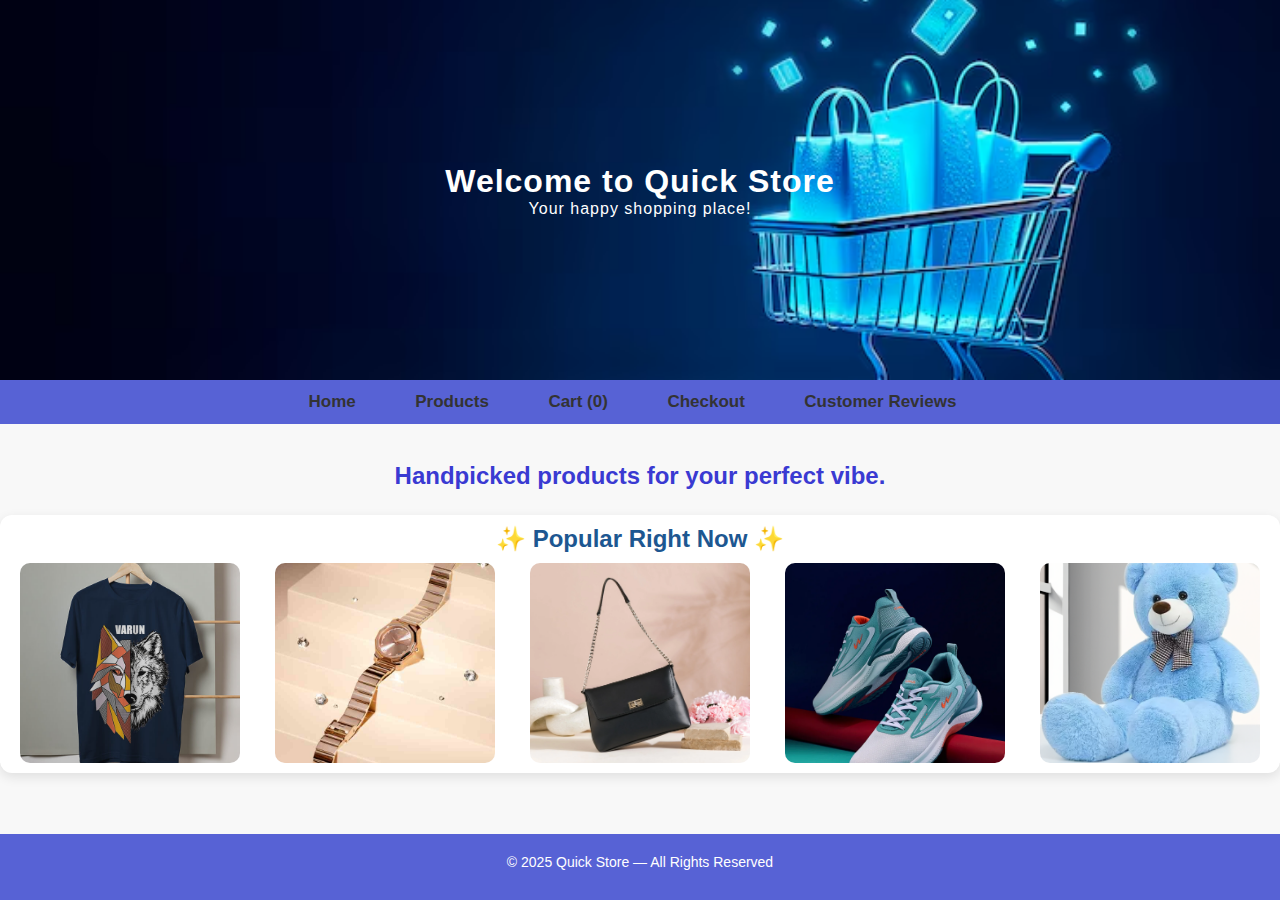
<file: index.html>
<!DOCTYPE html>
<html>
<head>
  <title>Quick Store - Home</title>
  <link rel="stylesheet" href="style.css">
</head>
<body>

<header class="hero">
  <h1>Welcome to Quick Store</h1>
  <p>Your happy shopping place!</p>
</header>

<nav>
  <a href="#" onclick="homePopup()">Home</a>
  <a href="products.html">Products</a>
  <a href="cart.html">Cart (<span id="cartCount">0</span>)</a>
   <a href="checkout.html">Checkout</a>
  <a href="reviews.html">Customer Reviews</a>
</nav>

<br>
  
<section class="center">
  <h2 style="color: rgb(58, 58, 210);">
    Handpicked products for your perfect vibe.
  </h2>
</section>


<section class="feature-strip">
  <h2>✨ Popular Right Now ✨</h2>

  <div class="feature-images">
    <img src="web1.jpg" alt="Product 1">
    <img src="web7.jpg" alt="Product 2">
    <img src="web9.webp" alt="Product 3">
    <img src="web31.webp" alt="Product 4">
    <img src="web30.png" alt="Product 5">
  </div>
</section>

<footer>
  <p>© 2025 Quick Store — All Rights Reserved</p>
</footer>


<script src="script.js"></script>

</body>
</html>
</file>
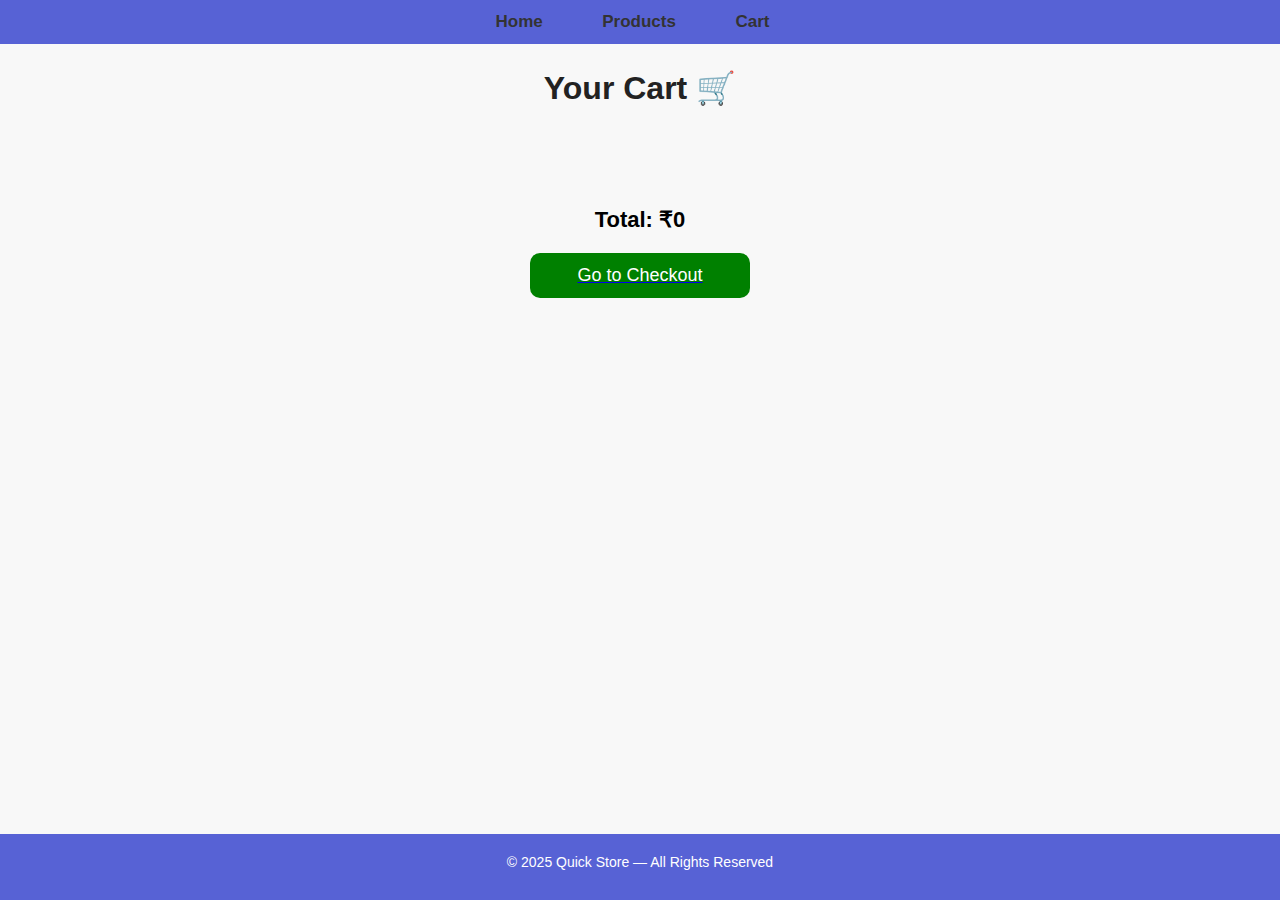
<file: cart.html>
<!DOCTYPE html>
<html>
<head>
  <title>Cart</title>
  <link rel="stylesheet" href="style.css">
</head>
<body>

<nav>
  <a href="index.html">Home</a>
  <a href="products.html">Products</a>
  <a href="cart.html">Cart</a>
</nav>

<h2 class="page-title">Your Cart 🛒</h2>

<div id="cart-items" class="cart-box"></div>

<h3 id="total" class="total"></h3>

<a href="checkout.html"><button class="checkout-btn">Go to Checkout</button></a>

<script>
function loadCart() {
  let cart = JSON.parse(localStorage.getItem("cart")) || [];
  let itemsDiv = document.getElementById("cart-items");
  let total = 0;

  itemsDiv.innerHTML = "";

  for (let i = 0; i < cart.length; i++) {
    total += cart[i].price;

    itemsDiv.innerHTML += `
      <div class="cart-item">
         <p>${cart[i].name} - ₹${cart[i].price}</p>
         <button onclick="removeItem(${i})">Remove</button>
      </div>
    `;
  }

  document.getElementById("total").innerHTML = "Total: ₹" + total;
}

function removeItem(index) {
  let cart = JSON.parse(localStorage.getItem("cart")) || [];
  cart.splice(index, 1);
  localStorage.setItem("cart", JSON.stringify(cart));
  loadCart();
}

loadCart();
</script>

<footer>
  <p>© 2025 Quick Store — All Rights Reserved</p>
</footer>

</body>
</html>
</file>
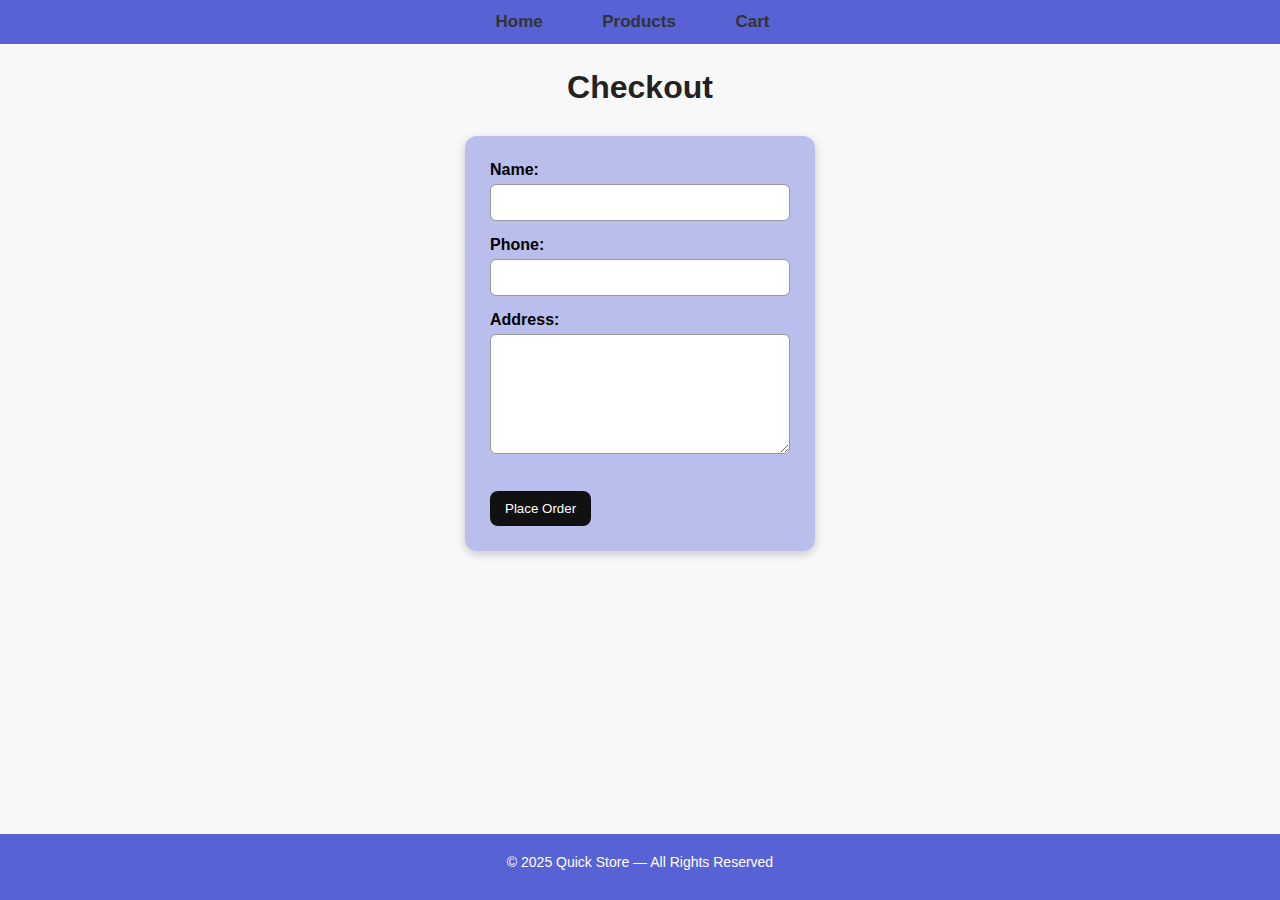
<file: checkout.html>
<!DOCTYPE html>
<html>
<head>
  <title>Checkout</title>
  <link rel="stylesheet" href="style.css">
</head>
<body>

<nav>
  <a href="index.html">Home</a>
  <a href="products.html">Products</a>
  <a href="cart.html">Cart</a>
</nav>

<h2 class="page-title">Checkout</h2>

<div class="form-box">
  <p>Name:</p>
  <input type="text">

  <p>Phone:</p>
  <input type="text">

  <p>Address:</p>
  <textarea></textarea>

  <br><br>
  <button onclick="placeOrder()">Place Order</button>
</div>

<script>
function placeOrder() {
  alert("Order placed successfully!");
  localStorage.removeItem("cart");
}
</script>

<footer>
  <p>© 2025 Quick Store — All Rights Reserved</p>
</footer>

</body>
</html>
</file>
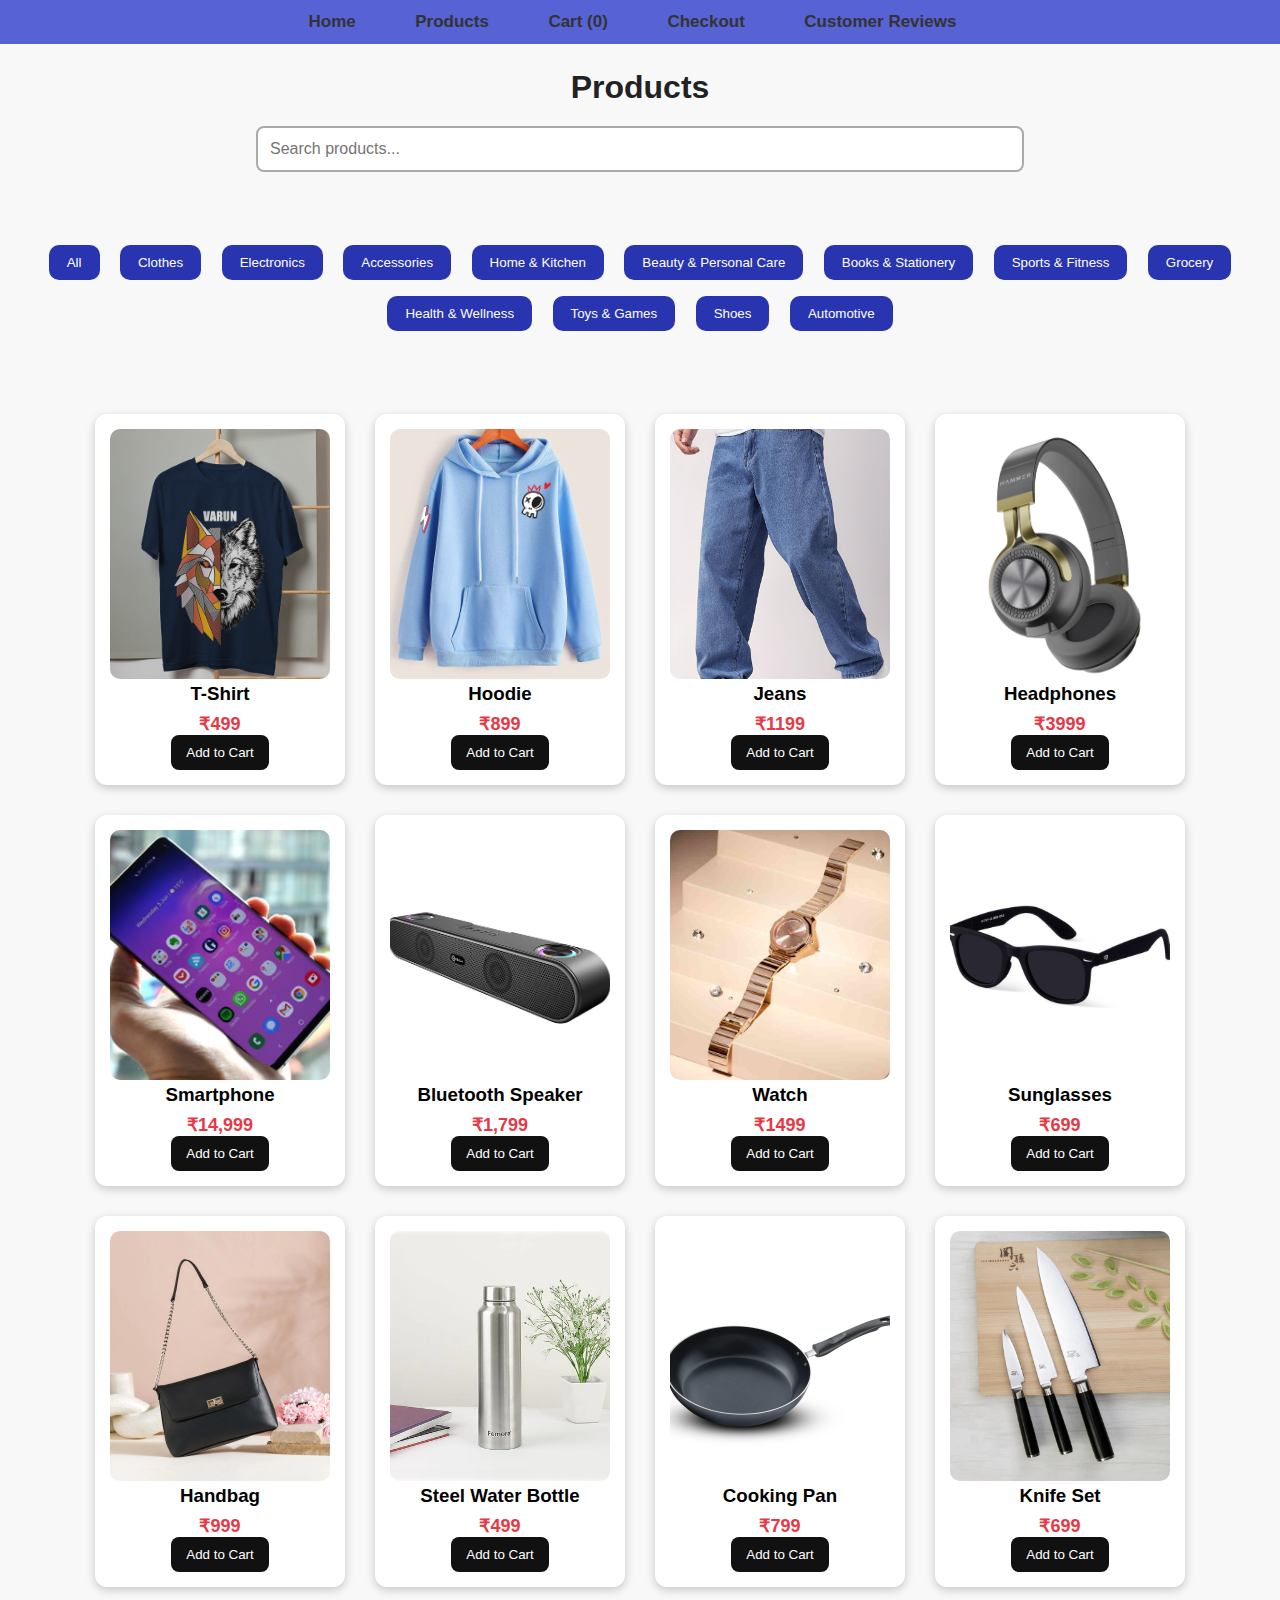
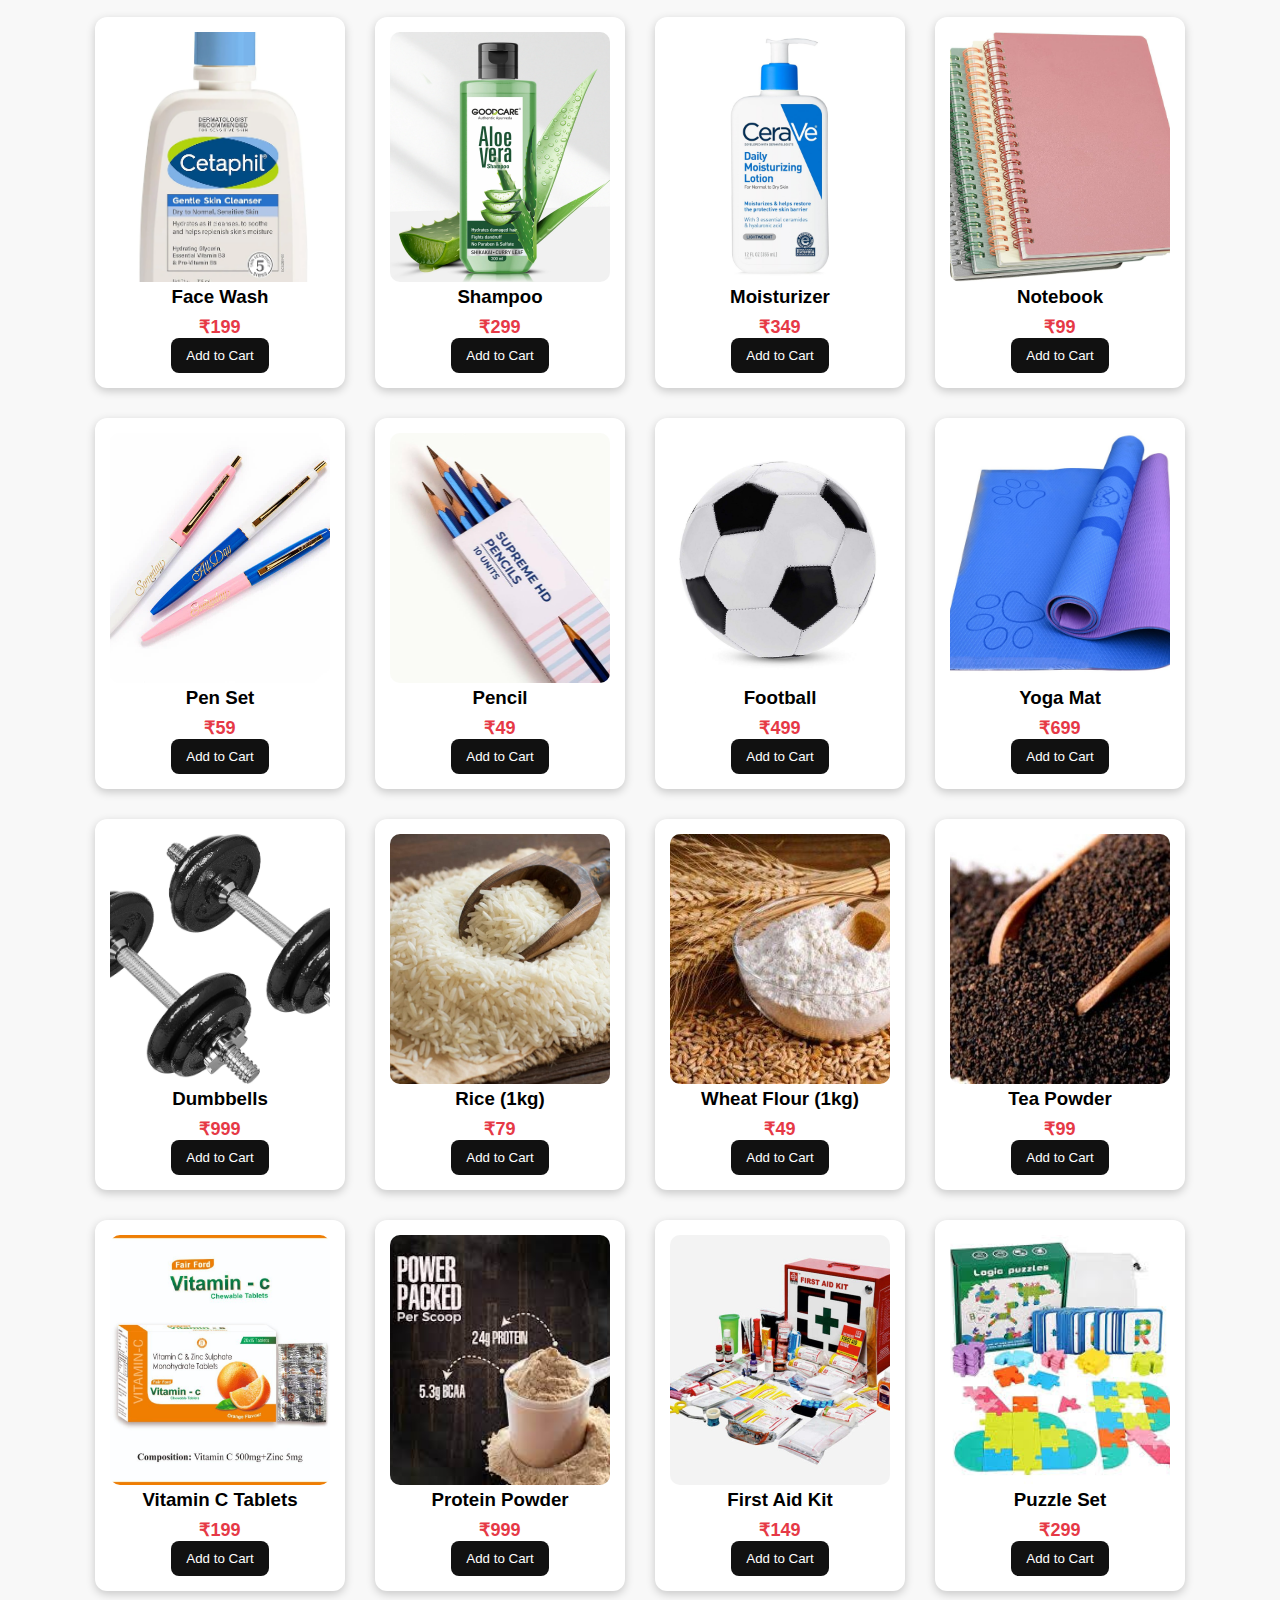
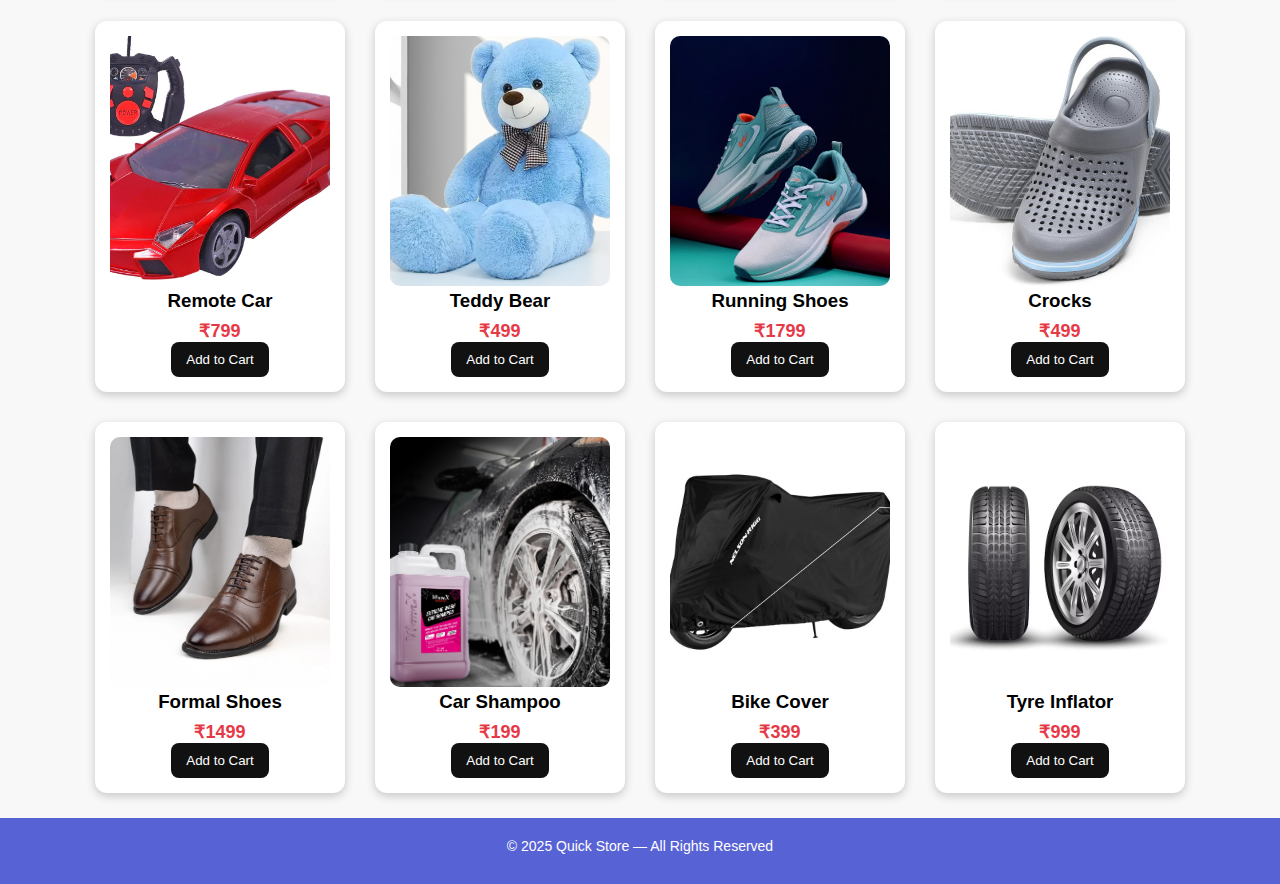
<file: products.html>
<!DOCTYPE html>
<html>
<head>
  <title>Products</title>
  <link rel="stylesheet" href="style.css">
</head>
<body>

<nav>
  <a href="index.html">Home</a>
  <a href="products.html">Products</a>
  <a href="cart.html">Cart (<span id="cartCount">0</span>)</a>
   <a href="checkout.html">Checkout</a>
     <a href="reviews.html">Customer Reviews</a>
</nav>


<h2 class="page-title">Products</h2>

<div class="search-box">
    <input type="text" id="searchInput" placeholder="Search products..." onkeyup="searchProduct()">
</div>

<div class="categories">
    <button onclick="filterCategory('all')">All</button>
    <button onclick="filterCategory('clothes')">Clothes</button>
    <button onclick="filterCategory('electronics')">Electronics</button>
    <button onclick="filterCategory('accessories')">Accessories</button>
    <button onclick="filterCategory('home-kitchen')">Home & Kitchen</button>
    <button onclick="filterCategory('beauty')">Beauty & Personal Care</button> 
    <button onclick="filterCategory('books')">Books & Stationery</button>
    <button onclick="filterCategory('sports')">Sports & Fitness</button>
    <button onclick="filterCategory('grocery')">Grocery</button>
    <button onclick="filterCategory('health')">Health & Wellness</button>
    <button onclick="filterCategory('toys')">Toys & Games</button>
    <button onclick="filterCategory('shoes')">Shoes</button>
    <button onclick="filterCategory('automotive')">Automotive</button>

</div>

<div class="products" id="productList">


    <div class="card" data-category="clothes">
        <img src="web1.jpg">
        <h3>T-Shirt</h3>
        <p class="price">₹499</p>
        <button onclick="addToCart('T-Shirt', 499)">Add to Cart</button>
    </div>
    <div class="card" data-category="clothes">
        <img src="web2.webp">
        <h3>Hoodie</h3>
        <p class="price">₹899</p>
        <button onclick="addToCart('Hoodie', 899)">Add to Cart</button>
    </div>
    <div class="card" data-category="clothes">
        <img src="web3.jpg">
        <h3>Jeans</h3>
        <p class="price">₹1199</p>
        <button onclick="addToCart('Jeans', 1199)">Add to Cart</button>
    </div>

    <div class="card" data-category="electronics">
        <img src="web4.webp">
        <h3>Headphones</h3>
        <p class="price">₹3999</p>
        <button onclick="addToCart('Headphones', 999)">Add to Cart</button>
    </div>
    <div class="card" data-category="electronics">
        <img src="web5.avif">
        <h3>Smartphone</h3>
        <p class="price">₹14,999</p>
        <button onclick="addToCart('Smartphone', 14999)">Add to Cart</button>
    </div>
    <div class="card" data-category="electronics">
        <img src="web6.jpg">
        <h3>Bluetooth Speaker</h3>
        <p class="price">₹1,799</p>
        <button onclick="addToCart('Bluetooth Speaker', 1299)">Add to Cart</button>
    </div>

    <div class="card" data-category="accessories">
        <img src="web7.jpg">
        <h3>Watch</h3>
        <p class="price">₹1499</p>
        <button onclick="addToCart('Watch', 1499)">Add to Cart</button>
    </div>
    <div class="card" data-category="accessories">
        <img src="web8.jpg">
        <h3>Sunglasses</h3>
        <p class="price">₹699</p>
        <button onclick="addToCart('Sunglasses', 699)">Add to Cart</button>
    </div>
    <div class="card" data-category="accessories">
        <img src="web9.webp">
        <h3>Handbag</h3>
        <p class="price">₹999</p>
        <button onclick="addToCart('Handbag', 999)">Add to Cart</button>
    </div>

    <div class="card" data-category="home-kitchen">
        <img src="web10.webp">
        <h3>Steel Water Bottle</h3>
        <p class="price">₹499</p>
        <button onclick="addToCart('Steel Water Bottle', 499)">Add to Cart</button>
    </div>
    <div class="card" data-category="home-kitchen">
        <img src="web11.jpg">
        <h3>Cooking Pan</h3>
        <p class="price">₹799</p>
        <button onclick="addToCart('Cooking Pan', 799)">Add to Cart</button>
    </div>
    <div class="card" data-category="home-kitchen">
        <img src="web12.webp">
        <h3>Knife Set</h3>
        <p class="price">₹699</p>
        <button onclick="addToCart('Knife Set', 699)">Add to Cart</button>
    </div>

    <div class="card" data-category="beauty">
        <img src="web13.webp">
        <h3>Face Wash</h3>
        <p class="price">₹199</p>
        <button onclick="addToCart('Face Wash', 199)">Add to Cart</button>
    </div>
    <div class="card" data-category="beauty">
        <img src="web14.webp">
        <h3>Shampoo</h3>
        <p class="price">₹299</p>
        <button onclick="addToCart('Shampoo', 299)">Add to Cart</button>
    </div>
    <div class="card" data-category="beauty">
        <img src="web15.jpg">
        <h3>Moisturizer</h3>
        <p class="price">₹349</p>
        <button onclick="addToCart('Moisturizer', 349)">Add to Cart</button>
    </div>

    <div class="card" data-category="books">
        <img src="web16.jpg">
        <h3>Notebook</h3>
        <p class="price">₹99</p>
        <button onclick="addToCart('Notebook', 99)">Add to Cart</button>
    </div>
    <div class="card" data-category="books">
        <img src="web17.webp">
        <h3>Pen Set</h3>
        <p class="price">₹59</p>
        <button onclick="addToCart('Pen Set', 59)">Add to Cart</button>
    </div>
    <div class="card" data-category="books">
        <img src="web18.jpg">
        <h3>Pencil</h3>
        <p class="price">₹49</p>
        <button onclick="addToCart('Story Book', 199)">Add to Cart</button>
    </div>

    <div class="card" data-category="sports">
        <img src="web19.jpg">
        <h3>Football</h3>
        <p class="price">₹499</p>
        <button onclick="addToCart('Football', 499)">Add to Cart</button>
    </div>
    <div class="card" data-category="sports">
        <img src="web20.jpg">
        <h3>Yoga Mat</h3>
        <p class="price">₹699</p>
        <button onclick="addToCart('Yoga Mat', 699)">Add to Cart</button>
    </div>
    <div class="card" data-category="sports">
        <img src="web21.jpg">
        <h3>Dumbbells</h3>
        <p class="price">₹999</p>
        <button onclick="addToCart('Dumbbells', 999)">Add to Cart</button>
    </div>


    <div class="card" data-category="grocery">
        <img src="web22.jpg">
        <h3>Rice (1kg)</h3>
        <p class="price">₹79</p>
        <button onclick="addToCart('Rice (1kg)', 79)">Add to Cart</button>
    </div>
    <div class="card" data-category="grocery">
        <img src="web23.jpg">
        <h3>Wheat Flour (1kg)</h3>
        <p class="price">₹49</p>
        <button onclick="addToCart('Wheat Flour (1kg)', 49)">Add to Cart</button>
    </div>
    <div class="card" data-category="grocery">
        <img src="web24.jpg">
        <h3>Tea Powder</h3>
        <p class="price">₹99</p>
        <button onclick="addToCart('Tea Powder', 99)">Add to Cart</button>
    </div>


    <div class="card" data-category="health">
        <img src="web25.jpg">
     <h3>Vitamin C Tablets</h3>
        <p class="price">₹199</p>
        <button onclick="addToCart('Vitamin C Tablets', 199)">Add to Cart</button>
    </div>
<div class="card" data-category="health">
    <img src="web26.jpeg">
    <h3>Protein Powder</h3>
    <p class="price">₹999</p>
    <button onclick="addToCart('Protein Powder', 999)">Add to Cart</button>
</div>
<div class="card" data-category="health">
    <img src="web27.jpg">
    <h3>First Aid Kit</h3>
    <p class="price">₹149</p>
    <button onclick="addToCart('First Aid Kit', 149)">Add to Cart</button>
</div>


<div class="card" data-category="toys">
    <img src="web28.jpeg">
    <h3>Puzzle Set</h3>
    <p class="price">₹299</p>
    <button onclick="addToCart('Puzzle Set', 299)">Add to Cart</button>
</div>
<div class="card" data-category="toys">
    <img src="web29.webp">
    <h3>Remote Car</h3>
    <p class="price">₹799</p>
    <button onclick="addToCart('Remote Car', 799)">Add to Cart</button>
</div>
<div class="card" data-category="toys">
    <img src="web30.png">
    <h3>Teddy Bear</h3>
    <p class="price">₹499</p>
    <button onclick="addToCart('Teddy Bear', 499)">Add to Cart</button>
</div>

<div class="card" data-category="shoes">
    <img src="web31.webp">
    <h3>Running Shoes</h3>
    <p class="price">₹1799</p>
    <button onclick="addToCart('Running Shoes', 1499)">Add to Cart</button>
</div>
<div class="card" data-category="shoes">
    <img src="web33.jpg">
    <h3>Crocks</h3>
    <p class="price">₹499</p>
    <button onclick="addToCart('Casual Sneakers', 999)">Add to Cart</button>
</div>
<div class="card" data-category="shoes">
    <img src="web32.webp">
    <h3>Formal Shoes</h3>
    <p class="price">₹1499</p>
    <button onclick="addToCart('Formal Shoes', 1299)">Add to Cart</button>
</div>

<div class="card" data-category="automotive">
    <img src="web34.webp">
    <h3>Car Shampoo</h3>
    <p class="price">₹199</p>
    <button onclick="addToCart('Car Shampoo', 199)">Add to Cart</button>
</div>
<div class="card" data-category="automotive">
    <img src="web35.webp">
    <h3>Bike Cover</h3>
    <p class="price">₹399</p>
    <button onclick="addToCart('Bike Cover', 399)">Add to Cart</button>
</div>
<div class="card" data-category="automotive">
    <img src="web36.avif">
    <h3>Tyre Inflator</h3>
    <p class="price">₹999</p>
    <button onclick="addToCart('Tyre Inflator', 999)">Add to Cart</button>
</div>

</div>


<script src="script.js"></script>

<footer>
  <p>© 2025 Quick Store — All Rights Reserved</p>
</footer>

</body>
</html>
</file>
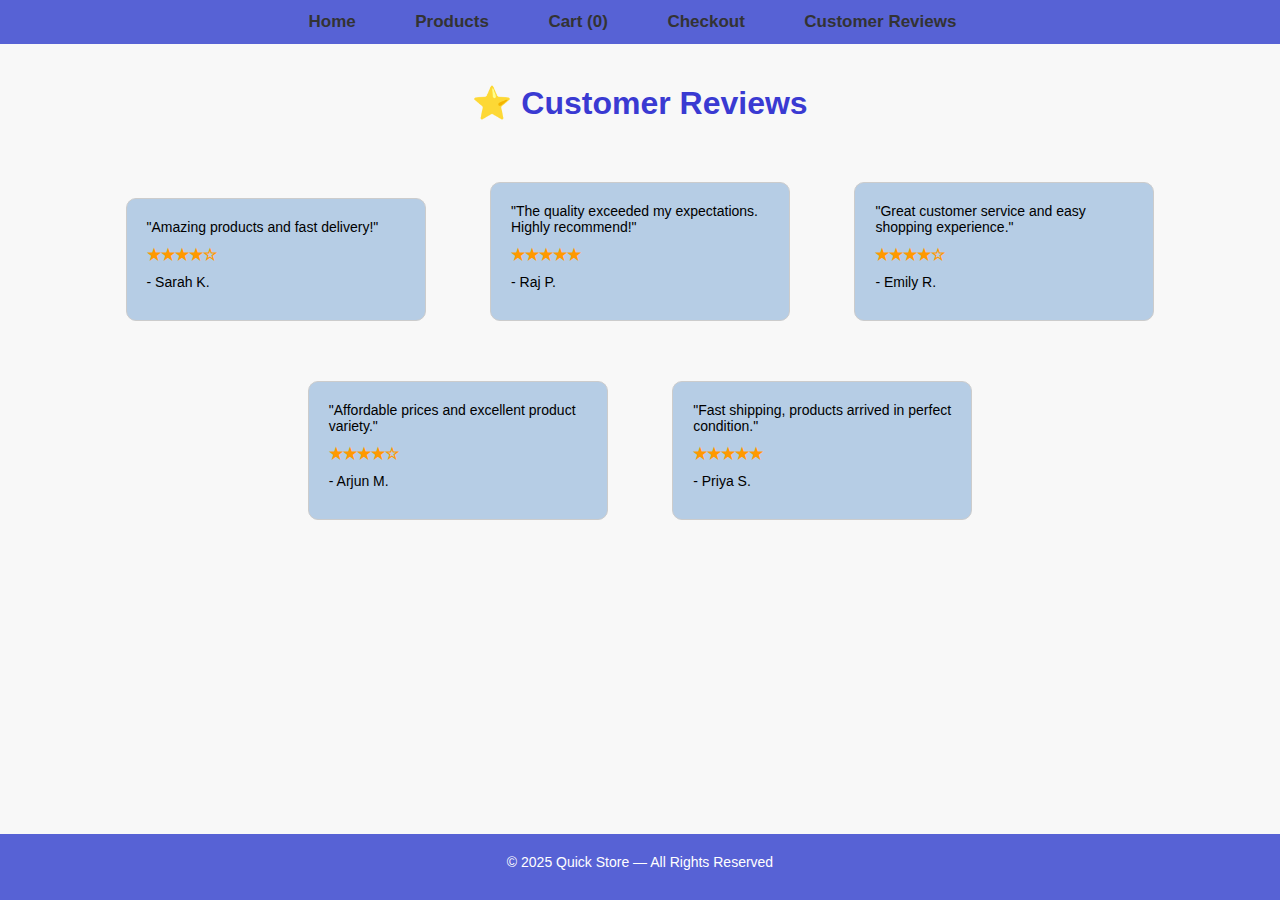
<file: reviews.html>
<!DOCTYPE html>
<html>
<head>
  <title>Quick Store - Customer Reviews</title>
  <link rel="stylesheet" href="style.css">
</head>
<body>

  <nav>
    <a href="index.html">Home</a>
    <a href="products.html">Products</a>
    <a href="cart.html">Cart (<span id="cartCount">0</span>)</a>
     <a href="checkout.html">Checkout</a>
    <a href="reviews.html">Customer Reviews</a>
  </nav>

  <section class="reviews-page">
    <h1>⭐ Customer Reviews</h1>

    <div class="review-card">
      <p>"Amazing products and fast delivery!"</p>
      <div class="rating">★★★★☆</div>
      <p>- Sarah K.</p>
    </div>

    <div class="review-card">
      <p>"The quality exceeded my expectations. Highly recommend!"</p>
      <div class="rating">★★★★★</div>
      <p>- Raj P.</p>
    </div>

    <div class="review-card">
      <p>"Great customer service and easy shopping experience."</p>
      <div class="rating">★★★★☆</div>
      <p>- Emily R.</p>
    </div>

    <div class="review-card">
      <p>"Affordable prices and excellent product variety."</p>
      <div class="rating">★★★★☆</div>
      <p>- Arjun M.</p>
    </div>

    <div class="review-card">
      <p>"Fast shipping, products arrived in perfect condition."</p>
      <div class="rating">★★★★★</div>
      <p>- Priya S.</p>
    </div>

  </section>

  <footer>
    <p>© 2025 Quick Store — All Rights Reserved</p>
  </footer>



  <script src="script.js"></script>
</body>
</html>
</file>
<file: style.css>
* {
    margin: 0;
    padding: 0;
    box-sizing: border-box;
}

html{
      height: 100%;
}

body {
    font-family: Arial, sans-serif;
    background: #f8f8f8;
    display: flex;
    flex-direction: column;
    height: 100%;
}

.center {
    text-align: center;
    padding: 20px;
}

.hero {
    background: url('first.avif')no-repeat center/cover;
    height: 380px;
    color: white;
    display: flex;
    flex-direction: column;
    justify-content: center;
    text-align: center;
    font-family: Impact, Haettenschweiler, 'Arial Narrow Bold', sans-serif;
    letter-spacing: 1px;
}

nav {
    background: #5762d5;
    padding: 12px;
    text-align: center;
}

nav a {
    color: white;
    margin-right: 100px;
    font-weight: bold;
    text-decoration: none;
    font-size: 17px;
    padding: 20px;
}

nav a:hover {
    color: rgb(189, 227, 236);
}

.search-box {
    text-align: center;
    margin-top: 20px;
}

.search-box input {
    width: 60%;
    padding: 12px;
    font-size: 16px;
    border: 2px solid #aaa;
    border-radius: 8px;
}

.categories {
    text-align: center;
    margin: 40px 0;
    padding: 10px;
}

.categories button {
    background: #2934b1;
    color: white;
    padding: 10px 18px;
    border: none;
    border-radius: 10px;
    margin: 8px;
    cursor: pointer;
    transition: 0.3s;
}

.categories button:hover {
    background: #555;
    transform: translateY(-2px);
}

.section-title {
    text-align: center;
    font-size: 28px;
    margin-top: 30px;
    color: #222;
    font-weight: bold;
    border-style: solid;
    border-radius: 10px;
    border-color: #111;
    margin-right: 250px;
    margin-left: 250px;

}

.products {
    display: flex;
    gap: 30px;
    padding: 25px;
    justify-content: center;
    flex-wrap: wrap;
}

.card {
    width: 250px;
    background: white;
    padding: 15px;
    border-radius: 12px;
    box-shadow: 0 3px 10px rgba(0,0,0,0.2);
    text-align: center;
    transition: 0.3s;
}

.card:hover {
    transform: translateY(-5px);
}

.card img {
    width: 100%;
    height: 250px;
    border-radius: 10px;
    object-fit: cover;
}

.card .price {
    margin-top: 8px;
    font-size: 18px;
    font-weight: bold;
    color: #e63946;
}

button {
    padding: 10px 15px;
    border: none;
    background: #111;
    color: white;
    border-radius: 8px;
    cursor: pointer;
    transition: 0.3s;
}

button:hover {
    background: #444;
}

.cart-box {
    padding: 20px;
    max-width: 600px;
    margin: 20px auto;
}

.cart-item {
    background: white;
    padding: 15px;
    margin-bottom: 10px;
    border-radius: 10px;
    box-shadow: 0 2px 5px rgba(0,0,0,0.1);
    display: flex;
    justify-content: space-between;
}

.cart-item button {
    background: crimson;
    padding: 6px 12px;
    border-radius: 6px;
}

.cart-item button:hover {
    background: #a30000;
}

.total {
    text-align: center;
    font-size: 22px;
    margin-top: 20px;
    font-weight: bold;
}

.checkout-btn {
    display: block;
    margin: 20px auto;
    padding: 12px;
    width: 220px;
    background: green;
    color: white;
    font-size: 18px;
    border-radius: 10px;
}

.checkout-btn:hover {
    background: #0f7f0f;
}

.form-box {
    width: 350px;
    background: rgb(185, 190, 236);
    padding: 25px;
    border-radius: 12px;
    margin: 30px auto;
    box-shadow: 0 3px 10px rgba(0,0,0,0.2);
}

.form-box p {
    font-weight: bold;
    margin-bottom: 5px;
}

input, textarea {
    width: 100%;
    padding: 10px;
    border-radius: 6px;
    margin-bottom: 15px;
    border: 1px solid #999;
}

textarea {
    height: 120px;
}

.page-title {
    text-align: center;
    font-size: 32px;
    margin-top: 25px;
    color: #222;
    font-weight: bold;
}

footer {
    background: #5762d5;
    padding: 20px;
    margin-top: auto;
    text-align: center;
    color: white;
    font-size: 14px;
    padding-bottom: 30px;
}

.feature-strip {
      background: white;
      padding: 10px 20px;
      margin: 5px auto;
      width: 100%;
      border-radius: 12px;
      box-shadow: 0 4px 12px rgba(0,0,0,0.1);
    }

    .feature-strip h2 {
      margin-bottom: 10px;
      color: #1d5791;
      text-align: center;
    }

    .feature-images {
      display: flex;
      justify-content: space-between;
      gap: 5px;
    }

    .feature-images img {
      width: 100%;
      max-width: 220px;
      height: 200px;
      object-fit: cover;
      border-radius: 10px;
      transition: transform 0.3s;
    }

    .feature-images img:hover {
      transform: scale(1.05);
    }


     body {
      font-family: Arial, sans-serif;
    }
    nav a {
      margin-right: 15px;
      text-decoration: none;
      color: #333;
      font-weight: bold;
    }
    nav a:hover {
      color: #3a3ad2;
    }
    .reviews-page {
      text-align: center;
      padding: 40px 20px;
    }
    .reviews-page h1 {
      color: #3a3ad2;
      margin-bottom: 30px;
    }
    .review-card {
      display: inline-block;
      width: 300px;
      margin: 30px;
      padding: 20px;
      border: 1px solid #ccc;
      border-radius: 10px;
      background-color: #b6cde5;
      text-align: left;
    }
    .review-card p {
      font-size: 14px;
      margin-bottom: 10px;
    }
    .review-card .rating {
      color: #ff9900;
      font-weight: bold;
      margin-bottom: 10px;
    }
</file>
